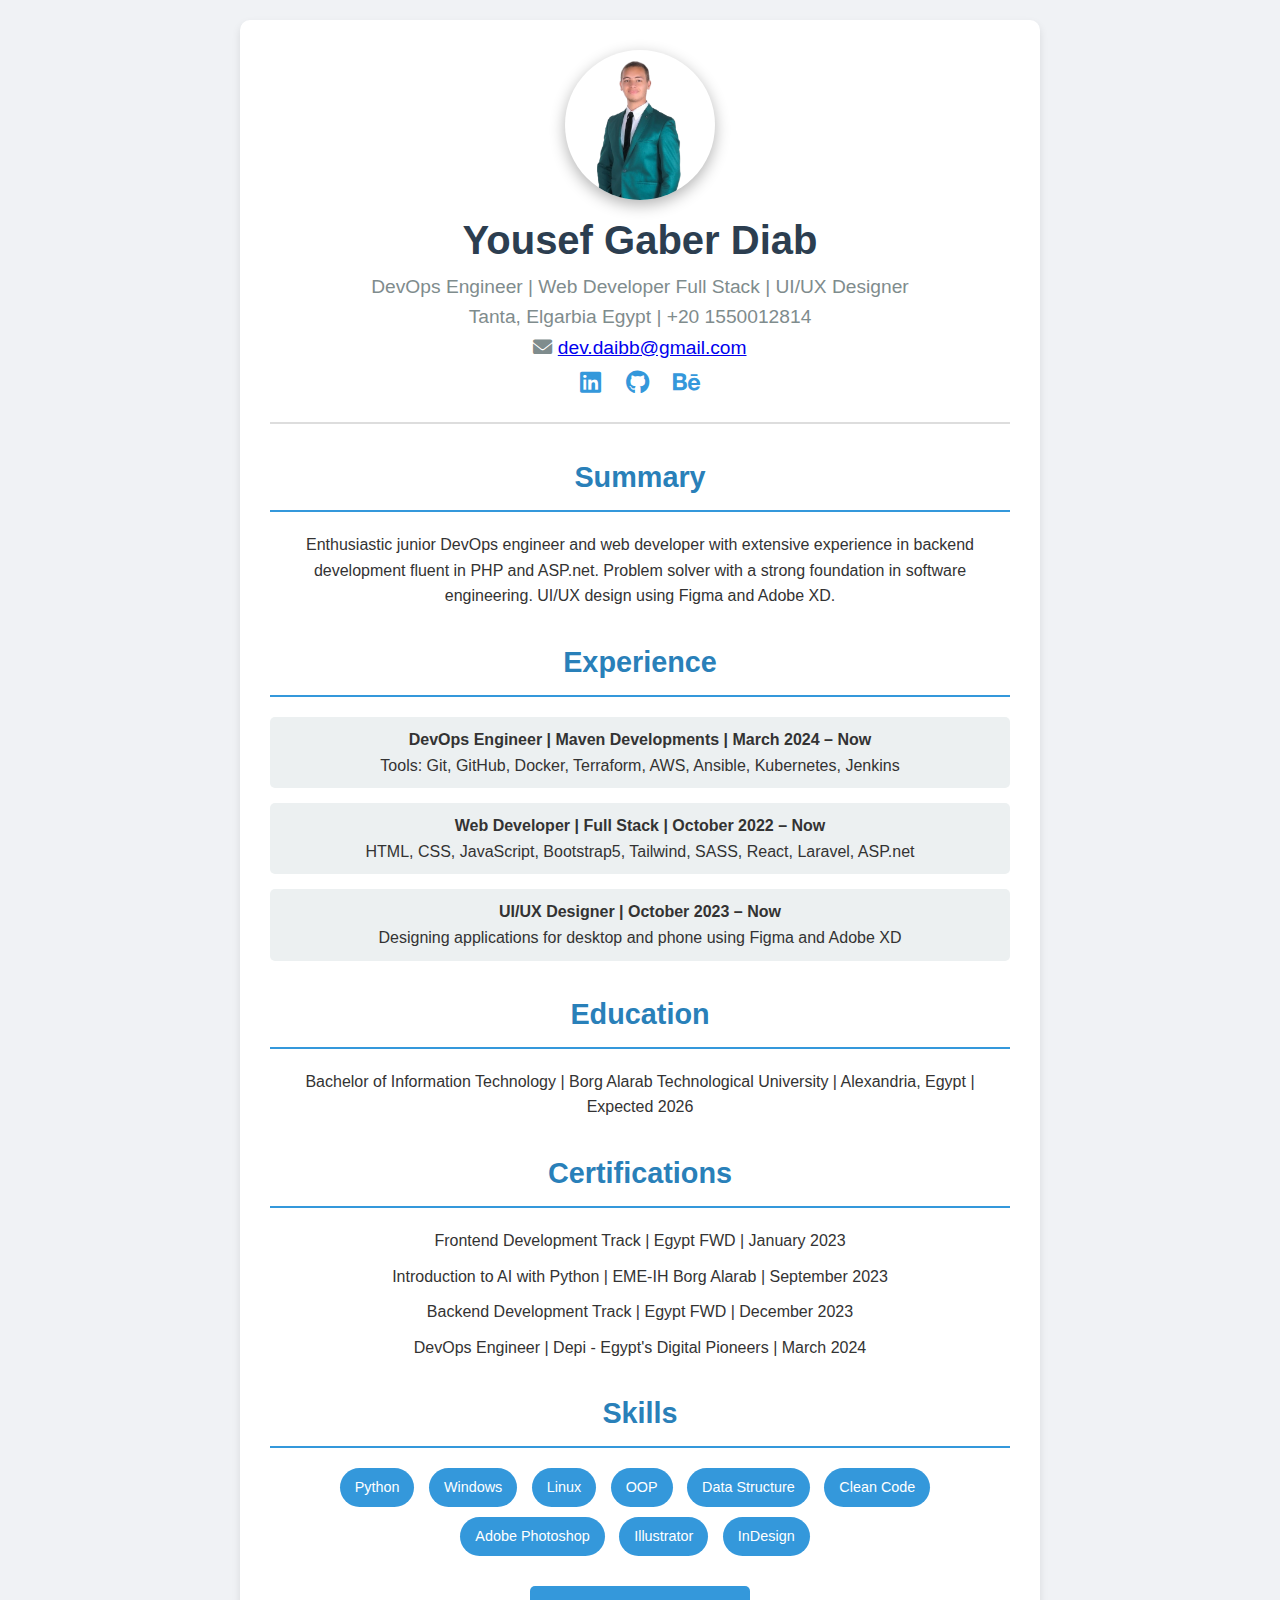
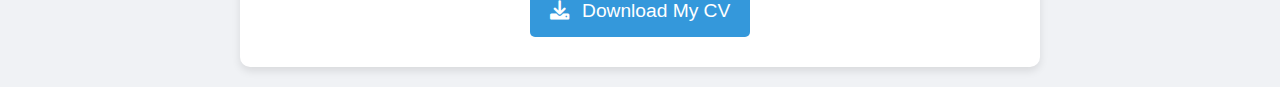
<file: index.html>
<!DOCTYPE html>
<html lang="en">
<head>
    <meta charset="UTF-8">
    <meta name="viewport" content="width=device-width, initial-scale=1.0">
    <title>Yousef Gaber Diab - CV</title>
    <!-- Link to Font Awesome for icons -->
    <link rel="stylesheet" href="https://cdnjs.cloudflare.com/ajax/libs/font-awesome/6.0.0-beta3/css/all.min.css">
    <link rel="icon" href="icon/wolf-howl_38004.ico">
    <!-- Link to external CSS file -->
    <link rel="stylesheet" href="style.css">
</head>
<body>
    <div class="container">
        <div class="header">
            <!-- Profile picture -->
            <div class="profile-image-container">
                <img src="diab.png" alt="Profile Picture" class="profile-image">
            </div>

            <h1>Yousef Gaber Diab</h1>
            <p>DevOps Engineer | Web Developer Full Stack | UI/UX Designer</p>
            <p>Tanta, Elgarbia Egypt | +20 1550012814</p>
            <p>
                <i class="fas fa-envelope"></i>
                <a href="mailto:dev.daibb@gmail.com">dev.daibb@gmail.com</a>
            </p>

            <!-- Icons for social media -->
            <div class="icons">
                <a href="https://www.linkedin.com/in/yousef-diab-5a65431b0/" target="_blank"><i class="fab fa-linkedin"></i></a>
                <a href="https://github.com/yousefdiab611" target="_blank"><i class="fab fa-github"></i></a>
                <a href="https://www.behance.net/godiab" target="_blank"><i class="fab fa-behance"></i></a>
            </div>
        </div>

        <!-- Rest of the CV content -->
        <div class="section">
            <h2>Summary</h2>
            <p>Enthusiastic junior DevOps engineer and web developer with extensive experience in backend development fluent in PHP and ASP.net. Problem solver with a strong foundation in software engineering. UI/UX design using Figma and Adobe XD.</p>
        </div>

        <div class="section">
            <h2>Experience</h2>
            <ul class="experience">
                <li>
                    <strong>DevOps Engineer | Maven Developments | March 2024 – Now</strong>
                    <p>Tools: Git, GitHub, Docker, Terraform, AWS, Ansible, Kubernetes, Jenkins</p>
                </li>
                <li>
                    <strong>Web Developer | Full Stack | October 2022 – Now</strong>
                    <p>HTML, CSS, JavaScript, Bootstrap5, Tailwind, SASS, React, Laravel, ASP.net</p>
                </li>
                <li>
                    <strong>UI/UX Designer | October 2023 – Now</strong>
                    <p>Designing applications for desktop and phone using Figma and Adobe XD</p>
                </li>
            </ul>
        </div>

        <div class="section">
            <h2>Education</h2>
            <ul class="education">
                <li>Bachelor of Information Technology | Borg Alarab Technological University | Alexandria, Egypt | Expected 2026</li>
            </ul>
        </div>

        <div class="section">
            <h2>Certifications</h2>
            <ul class="certifications">
                <li>Frontend Development Track | Egypt FWD | January 2023</li>
                <li>Introduction to AI with Python | EME-IH Borg Alarab | September 2023</li>
                <li>Backend Development Track | Egypt FWD | December 2023</li>
                <li>DevOps Engineer | Depi - Egypt's Digital Pioneers | March 2024</li>
            </ul>
        </div>

        <div class="section">
            <h2>Skills</h2>
            <ul class="skills">
                <li>Python</li>
                <li>Windows</li>
                <li>Linux</li>
                <li>OOP</li>
                <li>Data Structure</li>
                <li>Clean Code</li>
                <li>Adobe Photoshop</li>
                <li>Illustrator</li>
                <li>InDesign</li>
            </ul>
        </div>

             <!-- Download CV button -->
     <div class="cv-download">
        <a href="/Yousef_Gaber_Diab_CV.pdf" target="_blank" class="download-btn">
            <i class="fas fa-download"></i> Download My CV
        </a>
    </div>
</div>


    </div>

</body>
</html>
</file>
<file: style.css>
* {
    margin: 0;
    padding: 0;
    box-sizing: border-box;
}

body {
    font-family: 'Helvetica Neue', Arial, sans-serif;
    background-color: #f0f2f5;
    color: #333;
    line-height: 1.6;
    padding: 20px;
}

.container {
    max-width: 800px;
    margin: 0 auto;
    background-color: #fff;
    padding: 30px;
    border-radius: 10px;
    box-shadow: 0 4px 8px rgba(0, 0, 0, 0.1);
    text-align: center;
}

.header {
    padding-bottom: 20px;
    border-bottom: 2px solid #ddd;
}

.header h1 {
    font-size: 2.5em;
    color: #2c3e50;
}

.header p {
    font-size: 1.2em;
    color: #7f8c8d;
}

/* Profile image container with hover effect */
.profile-image-container {
    position: relative;
    display: inline-block;
}

.profile-image {
    border-radius: 50%;
    width: 150px;
    height: 150px;
    object-fit: cover;
    transition: transform 0.4s ease, box-shadow 0.4s ease;
    box-shadow: 0px 5px 15px rgba(0, 0, 0, 0.3);
}

.profile-image:hover {
    transform: rotate(360deg) scale(1.1);
    box-shadow: 0px 10px 25px rgba(0, 0, 0, 0.5);
}

.contact a {
    color: #3498db;
    text-decoration: none;
}

.contact a:hover {
    text-decoration: underline;
}

.icons a {
    margin: 0 10px;
    color: #3498db;
    font-size: 1.5em;
}

.icons a:hover {
    color: #2980b9;
}

.section {
    margin-top: 30px;
}

h2 {
    font-size: 1.8em;
    color: #2980b9;
    border-bottom: 2px solid #3498db;
    padding-bottom: 10px;
    margin-bottom: 20px;
}

ul {
    list-style-type: none;
    margin: 0;
    padding: 0;
}

li {
    margin-bottom: 10px;
}

.experience li {
    background-color: #ecf0f1;
    padding: 10px;
    border-radius: 5px;
    margin-bottom: 15px;
    transition: all 0.3s ease;
}

.experience li:hover {
    background-color: #e0e4e5;
}

.skills li {
    display: inline-block;
    background-color: #3498db;
    color: #fff;
    padding: 8px 15px;
    border-radius: 20px;
    margin-right: 10px;
    margin-bottom: 10px;
    font-size: 0.9em;
}

/* Media query for responsiveness */
@media (max-width: 768px) {
    .container {
        padding: 20px;
    }

    .header h1 {
        font-size: 2em;
    }

    .header p {
        font-size: 1em;
    }

    h2 {
        font-size: 1.5em;
    }
}


/* Styling the download button */
.cv-download {
    margin-top: 20px;
}

.download-btn {
    display: inline-block;
    background-color: #3498db;
    color: white;
    padding: 10px 20px;
    font-size: 1.2em;
    text-decoration: none;
    border-radius: 5px;
    transition: background-color 0.3s ease;
}

.download-btn i {
    margin-right: 8px;
}

.download-btn:hover {
    background-color: #2980b9;
}
</file>
